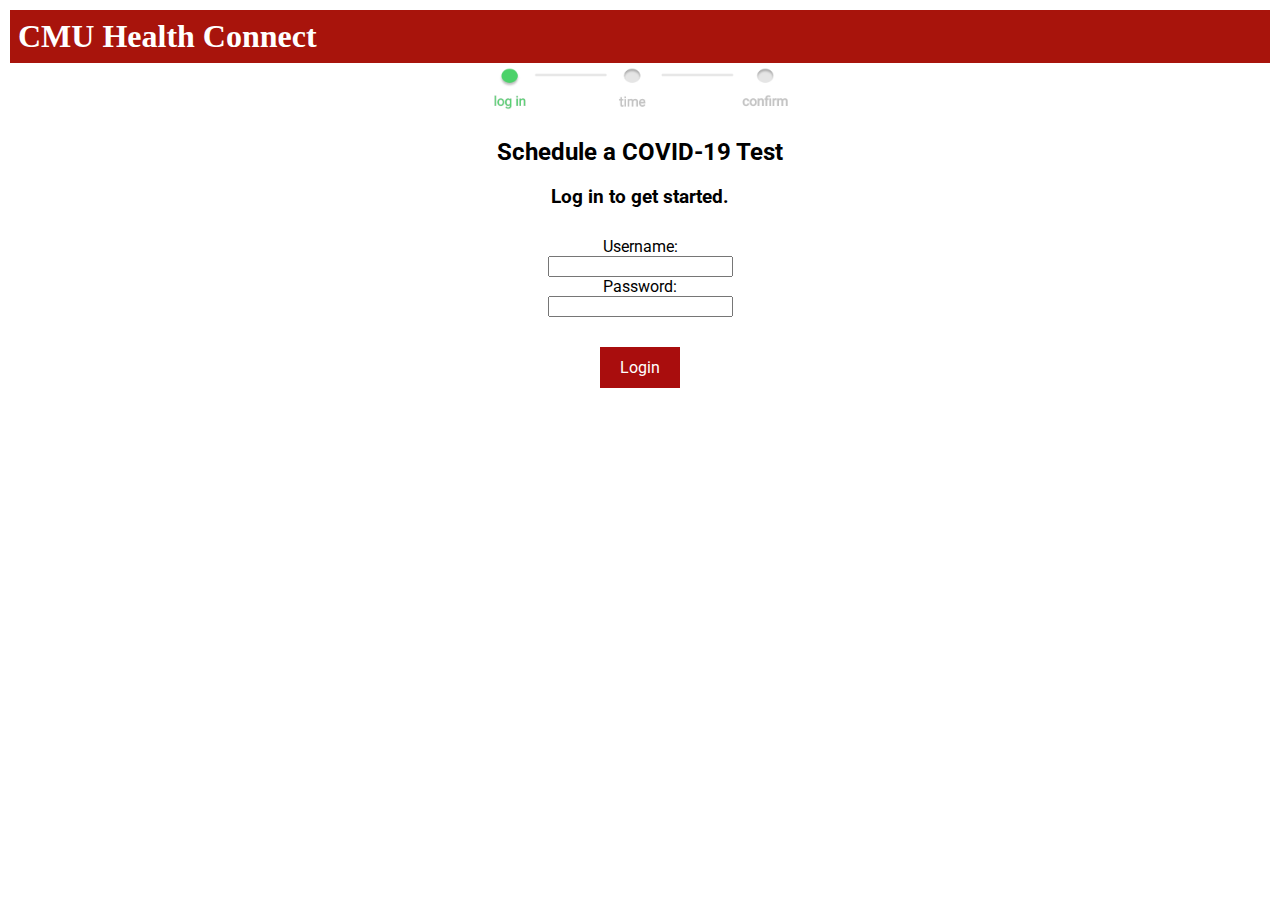
<file: index.html>
<!DOCTYPE html>
<html>
<head>
    <title>Home Page</title>
    <meta charset="UTF-8">
    <!-- styles -->
        <link rel="stylesheet" type="text/css" href="style.css">
    <!-- fonts -->
        <link href="https://fonts.googleapis.com/css?family=Roboto|Roboto+Slab" rel="stylesheet">
    <!-- javascript-->
        <script src='main.js' type='text/javascript'></script>
</head>

<body>
    <!-- Display for Main Page -->
    <header>
        <h1>CMU Health Connect</h1>
        <img src='progress1.png' alt='progress bar' width=300px>
        <h2>Schedule a COVID-19 Test</h2>
        <h3>Log in to get started.</h3>
       
    </header>

    <!--Forms to fill out Login username and password -->
    <div id='userpw'>
        <div class='userpw'>
            <form action="appointments.html" method="GET">
                <label for="username">Username:</label>
                <br>
                    <input id="username" name="username" type="text" required minlength="3" maxlength="15">
                <br>
                <label for="pw">Password:</label>
                <br>
                <!--Pattern attribute to input -->
                        <input id="pw" name="pw" type="password" required minlength="8" maxlength="15">
                <br>
        </div>
    </div>

    <!-- Clicking the login button takes you to the next page (Appointments)-->
    <div id="login">
        <div class="login">
            <a href="appointments.html">Login</a>
        </div>

    </div>

</body>

</html>
</file>
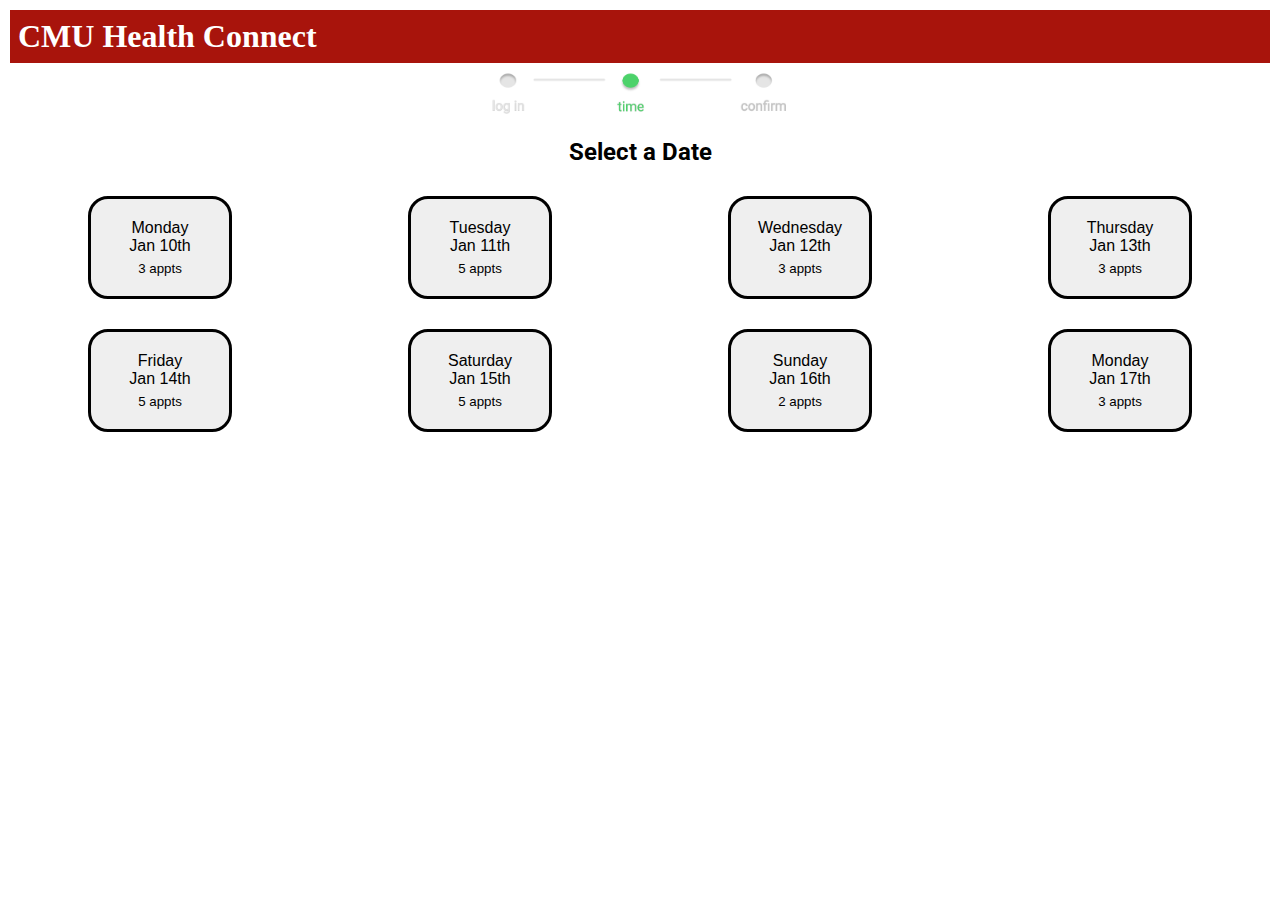
<file: appointments.html>
<!DOCTYPE html>
<html>
<head>
    <title>Home Page</title>
    <meta charset="UTF-8">
    <!-- styles -->
        <link rel="stylesheet" type="text/css" href="style.css">
    <!-- fonts -->
        <link href="https://fonts.googleapis.com/css?family=Roboto|Roboto+Slab" rel="stylesheet">
    <!-- javascript-->
        <script src='main.js' type='text/javascript'></script>
</head>

<body>
    <header>
        <h1>CMU Health Connect</h1>
        <!-- Image of Progress bar... I don't really know how to code the images-->
        <img src='progress2.png' alt='progress bar' width=300px>
        <h2>Select a Date</h2>
    </header>

    <!-- Appointment Buttons-->
    <div id="appt-times">
        <!-- Select Monday to view the popup date-->
        <button class='button' onclick='showPopup("Monday Jan 10th" , ["10:00am", "10:40am", "11:00am"])'> Monday <br />Jan 10th <br /><sub>3 appts</sub></button> 
        <button class='button' onclick='showPopup("Tuesday Jan 11th", ["9:00am", "10:00am", "10:15am", "10:30am", "11:30am"])'> Tuesday <br />Jan 11th <br /><sub>5 appts</sub></button>
        <button class='button' onclick='showPopup("Wednesday Jan 12th", ["8:00am", "8:15am", "9:30am"])'> Wednesday <br />Jan 12th <br /><sub>3 appts</sub></button>
        <button class='button' onclick='showPopup("Thursday Jan 13th", ["8:00am", "8:15am", "8:30am"])'> Thursday <br />Jan 13th <br /><sub>3 appts</sub></button>
        <button class='button' onclick='showPopup("Friday Jan 14th", ["9:00am", "9:15am", "9:45am", "10:00am", "12:00pm"])'> Friday <br />Jan 14th <br /><sub>5 appts</sub></button>
        <button class='button' onclick='showPopup("Saturday Jan 15th", ["8:00am", "8:30am", "8:45am", "9:15am", "10:30am"])'> Saturday <br />Jan 15th <br /><sub>5 appts</sub></button>
        <button class='button' onclick='showPopup("Sunday Jan 16th", ["8:00am", "9:30am"])'> Sunday <br />Jan 16th <br /><sub>2 appts</sub></button>
        <button class='button' onclick='showPopup("Monday Jan 17th", ["9:00am", "9:15am", "10:30am"])'> Monday <br />Jan 17th <br /><sub>3 appts</sub></button>
    </div>

    <!-- Pop up Screen to Book Appointment -->
    <div id='popup-screen'>
        <div id='popup'>
            <div class='row-popup'>
                <div class='col-popup'>
                    <h3>Showing appointments for:  </h3>
                    <h2 class='bold' id='dateBox'> </h2> 
                    <h3 class='bold center-text'>January 2022</h3>
                    <!-- Grid Calendar Interactive -->
                    <div class='daysOfWeek' style="display:grid;text-align: right; grid-template-columns:repeat(7,30px);">
                            <div>S</div><div>M</div><div>T</div><div>W</div>
                            <div>Th</div><div>F</div><div>S</div>
                    </div>
                    <!-- Clicking a Date on the calendar updates the popup screen date -->
                    <div class='date' style="display:grid; text-align: right; grid-template-columns:repeat(7,30px);">
                            <div id='unav'>1</div><div id='unav'>2</div><div id='unav'>3</div><div id='unav'>4</div>
                            <div id='unav'>5</div><div id='unav'>6</div><div id='unav'>7</div><div id='unav'>8</div><div id='unav'>9</div>
                            <div onclick='showPopup("Monday Jan 10th", ["10:00am", "10:40am", "11:00am"])'>10</div>
                            <div onclick='showPopup("Tuesday Jan 11th", ["9:00am", "10:00am", "10:15am", "10:30am", "11:30am"])'>11</div>
                            <div onclick='showPopup("Wednesday Jan 12th", ["8:00am", "8:15am", "9:30am"])'>12</div>
                            <div onclick='showPopup("Thursday Jan 13th", ["8:00am", "8:15am", "8:30am"])'>13</div>
                            <div onclick='showPopup("Friday Jan 14th", ["9:00am", "9:15am", "9:45am", "10:00am", "12:00pm"])'>14</div>
                            <div onclick='showPopup("Saturday Jan 15th", ["8:00am", "8:30am", "8:45am", "9:15am", "10:30am"])'>15</div>
                            <div onclick='showPopup("Sunday Jan 16th", ["8:00am", "9:30am"])'>16</div>
                            <div onclick='showPopup("Monday Jan 17th", ["9:00am", "9:15am", "10:30am"])'>17</div>
                            <div id='unav'>18</div><div id='unav'>19</div><div id='unav'>20</div><div id='unav'>21</div>
                            <div id='unav'>22</div><div id='unav'>23</div><div id='unav'>24</div><div id='unav'>25</div>
                            <div id='unav'>26</div><div id='unav'>27</div><div id='unav'>28</div><div id='unav'>29</div>
                            <div id='unav'>30</div><div id='unav'>31 </div> 
                    

                    </div>
                <div id='smallText'>Note: Can't find an available time? <br>Click on another date to check its appointments!</div>

                </div>
                <div class='col-popup'>
                    <h3 class='center-text top' > Select a time </h3>
                    <!-- Available Time Buttons -->
                    <div id='timeBox'></div>

                    <!-- Book appointment Button -->
                    <div>
                        <button class='button button-book' onclick= 'addToCart(); closePopup() '>Book Appointment</button>
                    </div>
                </div>
            </div>
        </div>
    </div>
    
    <div id='next'>
        <!-- View Appointments Cart Table-->
        <h3>Current Appointments List </h3>
        <div>
            <ul id='apptList'></ul> 
        </div>
        <a href='confirm.html'><button class='button button-act '> Next Page</button></a>
        

    </div>     



</body>

</html>
</file>
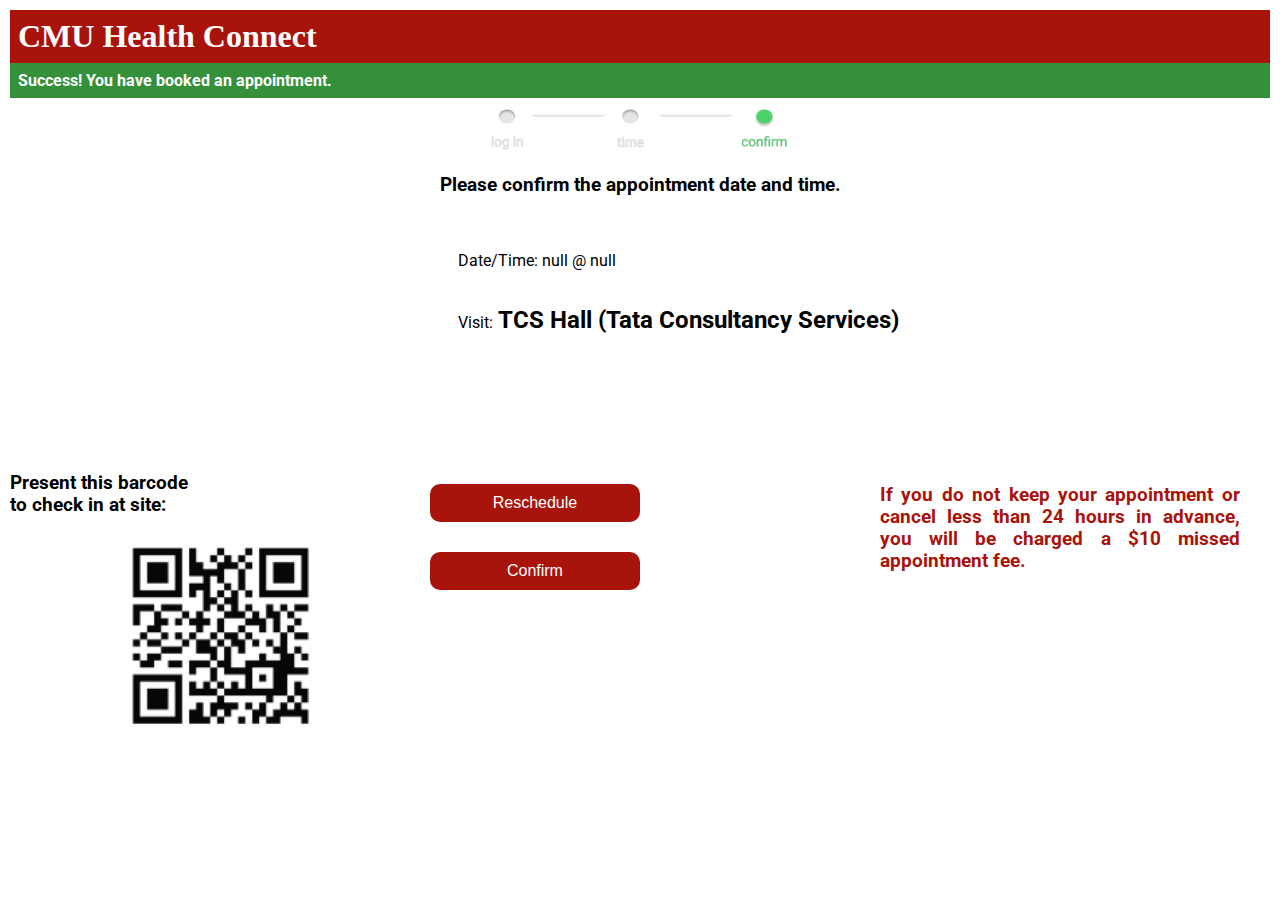
<file: confirm.html>
<!DOCTYPE html>
<html>
<head>
    <title>Home Page</title>
    <meta charset="UTF-8">
    <!-- styles -->
        <link rel="stylesheet" type="text/css" href="style.css">
    <!-- fonts -->
        <link href="https://fonts.googleapis.com/css?family=Roboto|Roboto+Slab" rel="stylesheet">
    <!-- javascript-->
        <script src='main.js' type='text/javascript'></script>
</head>

<body  onload='confirmAppt()'>
    <!-- Display for Main Page -->
    <header>
        <h1>CMU Health Connect</h1>
        <div id='success'> <b>Success! You have booked an appointment. </b></div>

        <img src='progress3.png' alt='progress bar' width=300px>

        
        <h3>Please confirm the appointment date and time.</h3>
    </header>
    <div >
        <p id='after-colon1'> </p>
        <p id='after-colon2'> Visit:</p>
    </div>
    
    <!-- 1 row 3 col -->
    <div class='wrapper'>
        <!--Barcode Col-->
        <div>
            <h3>Present this barcode </br> to check in at site:</h3>
            <img src='qrcode.png' alt='qrcode' class='center-smallimg'>
        </div>
        <!--Action Buttons -->
        <div>
            <div id='action-button'>
                <button class='button button-act'> Reschedule </button>
                <button class='button button-act'> Confirm </button>
            </div>
        </div>
        <!--Note Col-->
        <div>
            <h3 class=' red bold'> If you do not keep your appointment or cancel 
                less than 24 hours in advance, you will be charged a $10 missed appointment fee.</h3>
        </div>
    </div>

</body>

</html>
</file>
<file: style.css>
header {
    text-align: center;
    padding: 10px;

}

/* LOGIN BUTTON*/
#login {
    margin: 0 auto; 
    width: 80%;
}

/* LOGIN BUTTON TEXT*/
.login a {
    color: rgb(255, 255, 255);
    text-decoration: none;
}

body {
    margin: 0;
    color: rgb(0, 0, 0);
    font-family: 'Roboto', sans-serif;
}

p {
    text-align: justify center;
    padding: 10px ;
    margin-left: 35%;
}

#after-colon1:after {
    /*content:  "       Monday Jan 31st @ 10:00am";*/
    font-weight: bolder;
    font-size: 24px;
}

#after-colon2:after {
    content: "       TCS Hall (Tata Consultancy Services)";
    font-weight: bolder;
    font-size: 24px;
}

/*********** HEADER ************/

h1 {
    text-align: left;
    margin: 0;
    padding: 8px;
    background-color: rgb(168, 20, 12);
    color: white;
    font-family: 'Times New Roman', serif;
}

/*********** LISTS ************/
#login {
    margin: auto;
    text-align: center;
    width: 80px;
    padding-top: 30px;
}

/*Username password form*/
#userpw {
    margin: auto;
    text-align: center;
}

/* login button */
.login {
    padding: 10px;
    margin-bottom: 10px;
    background-color: #a90d0d;
    border: 1px solid #a90d0d;
}

/*********** BUTTONS ************/
/* dates */
#appt-times {
    display: grid;
    grid-template-columns: repeat(4, 1fr);
    grid-template-rows: 1fr 1 fr;
    grid-row-gap: 30px;
    justify-items: center;
}

.button {
    width: 45%;
    border: 3px solid black;
    color: black;
    padding: 20px;
    text-align: center;
    text-decoration: none;
    display: inline-block;
    font-size: 16px;
    transition-duration: 0.4s;
    cursor: pointer;
    border-radius: 20px;
}

.button:hover {
    background-color: #349139;
    border: 3px #349139;
    color: white;
}

/* hours */
#timeBox { 
    display: grid;
    grid-template-columns: repeat(2,1fr);
    grid-template-rows: 1fr 1 fr;
    grid-row-gap: 30px;
    justify-items: center;
}

.button-hrs {
    width: 70%;
}

.button-hrs:focus {
    background-color: #349139;
    border: 3px #349139;
    color: white;
 }


/*Book an appointment Button */
.button-book {
    width: 80%;
    padding: 10px;
    border: 3px solid purple;
    color: purple;
    margin-left: 10%;
    margin-top: 30%;
    margin-right:10%;
}
/*Confirm Buttons*/
.button-book:hover {
    background-color: purple;
    color: white;
}

.button-act {
    width: 50%; 
    padding: 10px;
    border: none;
    margin-top: 30px;
    color: white;
    background-color:rgb(168, 20, 12);
    border-radius: 10px;
}

.button-act:hover {
    background-color: white; 
    color: rgb(168, 20, 12);
    border: 3px solid rgb(168, 20, 12);
}

#next {
    display: none;
    text-align: right;
    width: 40%;
}

/*********** POPUP SCREEN *********/
#popup-screen {
    display : none;
    width: 100%; height: 100%; 
    position: fixed;
    background: rgba(50,50,50,0.5);
    top : 0;
    z-index: 500;
}

#popup {
    background:  #c4cffd;
    width: 600px;
    height: 500px;
    margin: 100px auto;
}

.bold {
    font-weight:bolder;
    margin: 30px;
}

.red {
    color: rgb(168, 20, 12);
    text-align: justify ;
    margin-left: 30px;
}

.top {
    margin-top: 72px;
}

.center-text {
    text-align: center;
}

.center-img {
    display: block;
    margin-left: auto;
    margin-right: auto; 
    width: 70%;
}

.center-smallimg {
    display: block;
    margin-left: auto;
    margin-right: auto; 
    width: 50%;
}


    /* popup two col container layout*/
.row-popup {
    display: flex;
}

.col-popup {
    flex: 50%;
}

.wrapper {
    display: grid;
    grid-template-columns:33.33% 33.33% 33.33%;
    margin-left: auto;
    padding: 10px;
    margin-top: 100px;
}

/* Calendar Grid*/
.daysOfWeek .date {
    display: grid;
    text-align: right;
    grid-template-columns: 30px 30px 30px 30px 30px 30px 30px ;
}

/* January 1 starts on a Saturday*/
.date div:first-child {
    grid-column: 7;
}

#smallText {
    font-size: 12px;
    margin-left: 10px;
    margin-top: 30px;
}

/* Unavailable dates on calendar are greyed out*/
#unav {
    background-color: rgb(185, 185, 185);
    color: black;
}
.date div:hover {
    background-color: purple;
    cursor: pointer;
    color: white; 
}

/* Success Notif */
#success {
    color: white;
    background-color:  #349139;
    padding: 8px;
    text-align: left;
}
</file>
